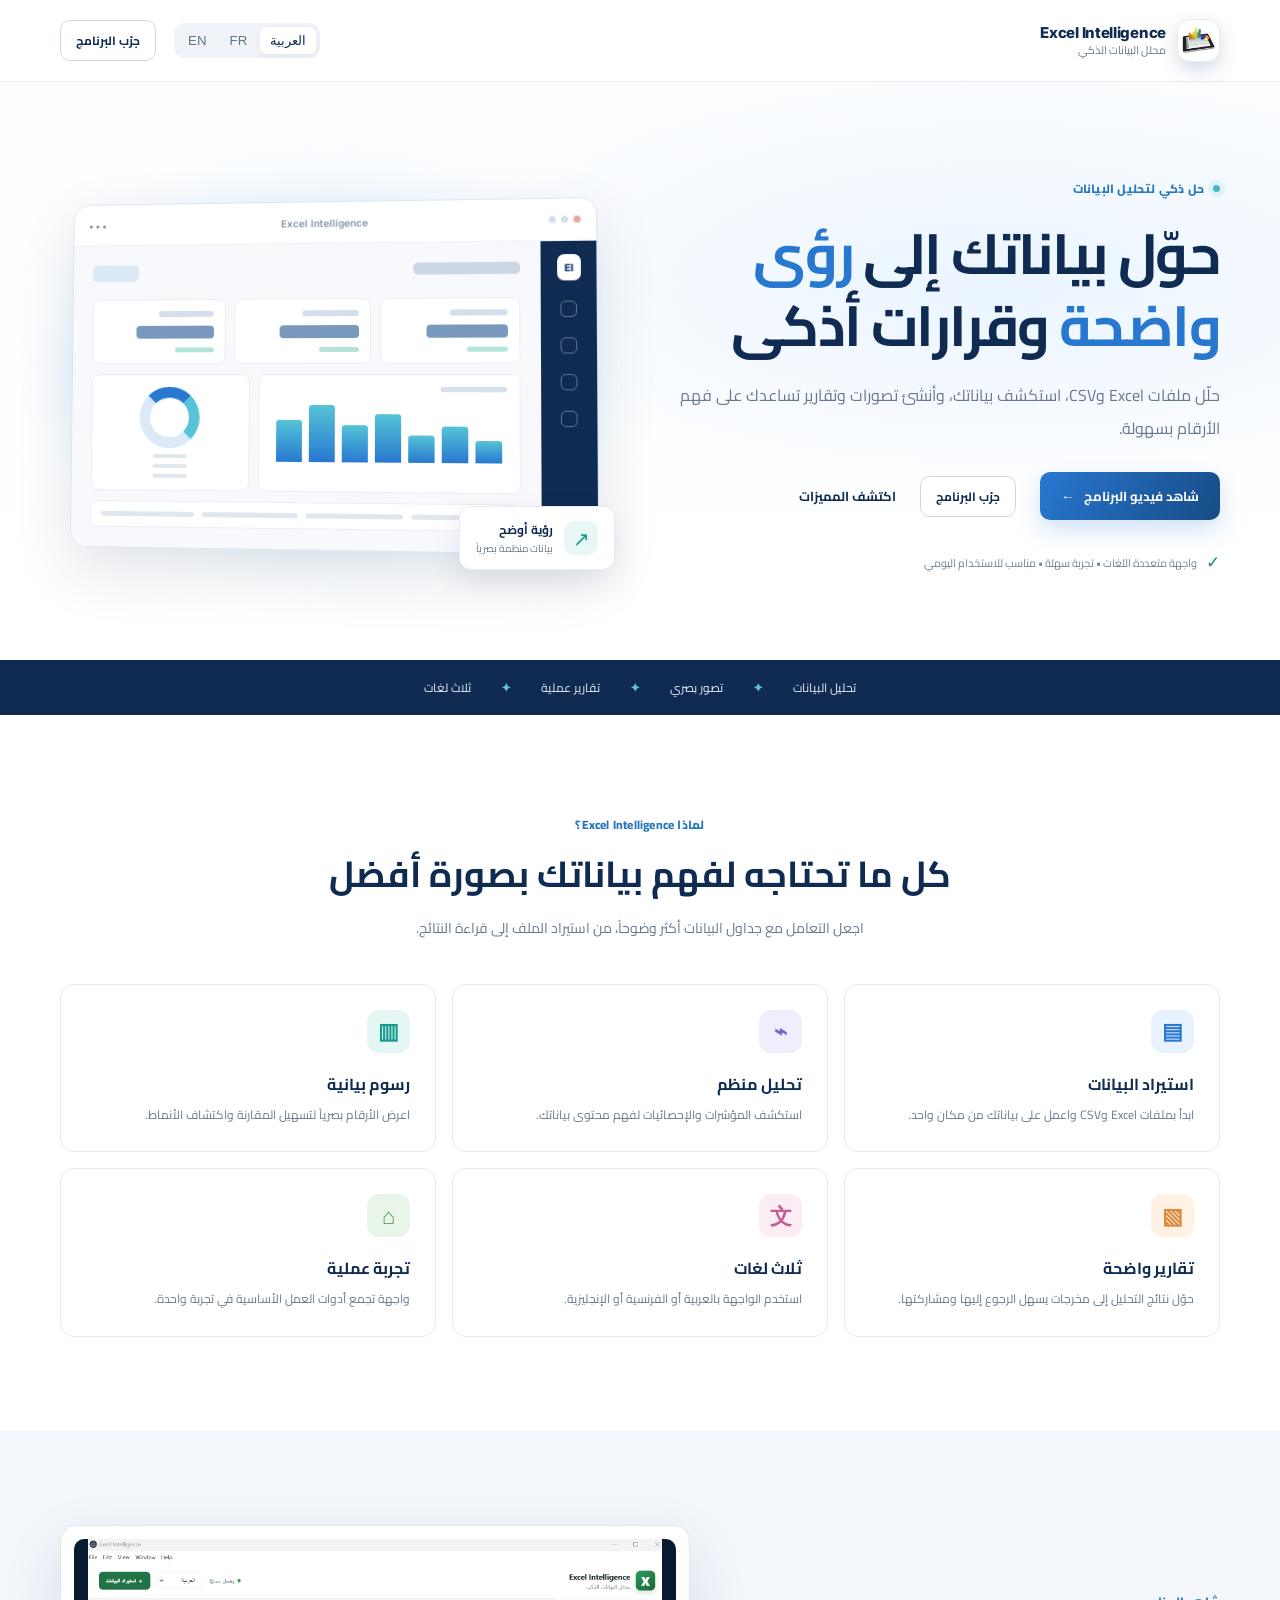
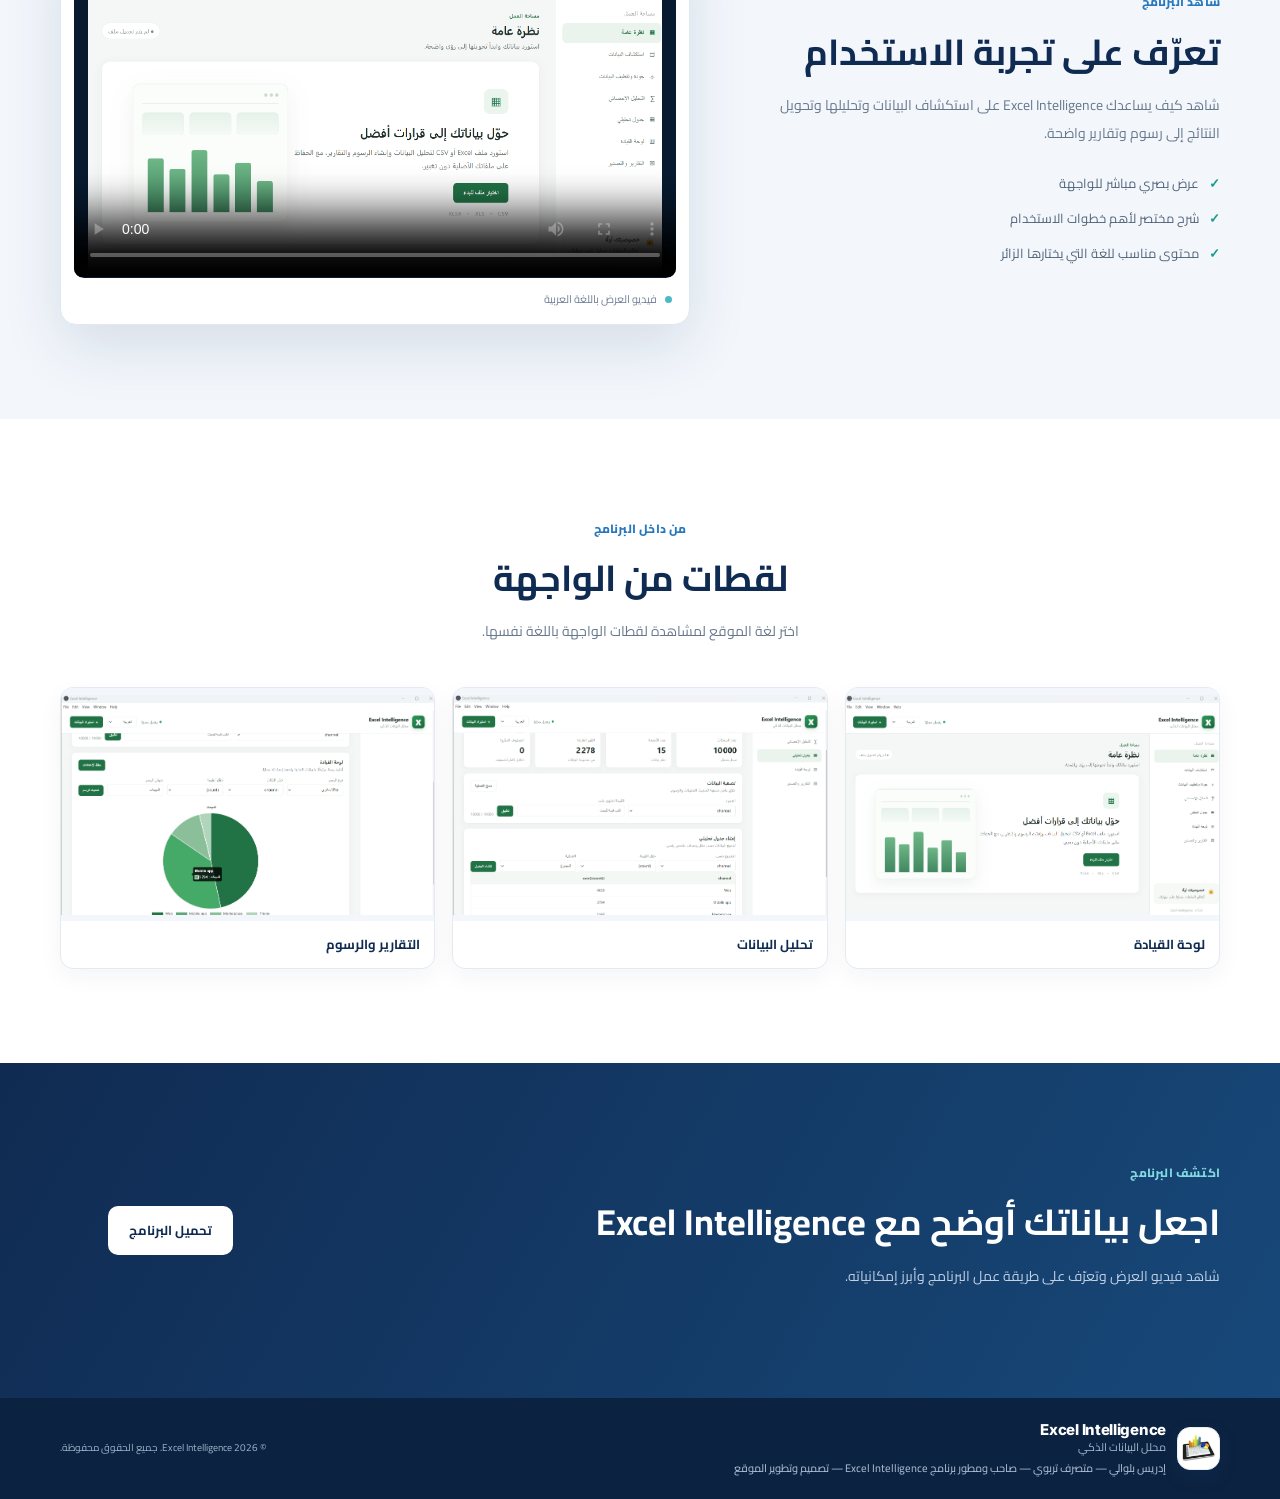
<file: index.html>
<!DOCTYPE html>
<html lang="ar" dir="rtl">
<head>
  <meta charset="UTF-8">
  <meta name="viewport" content="width=device-width, initial-scale=1.0">
  <meta name="description" content="Excel Intelligence helps you analyze Excel and CSV data, explore statistics, create charts, and generate clear reports.">
  <meta name="theme-color" content="#102b52">
  <meta name="robots" content="index, follow">
  <meta property="og:type" content="website">
  <meta property="og:site_name" content="Excel Intelligence">
  <meta property="og:title" content="Excel Intelligence | Intelligent Data Analyst">
  <meta property="og:description" content="Analyze Excel and CSV data, explore insights, and create clear reports.">
  <meta name="twitter:card" content="summary">
  <title>Excel Intelligence | محلل البيانات الذكي</title>
  <link rel="icon" type="image/png" href="assets/images/excel-intelligence-icon.png">
  <link rel="stylesheet" href="styles.css">
</head>
<body>
  <header class="site-header">
    <nav class="nav container">
      <a class="brand" href="#home" aria-label="Excel Intelligence">
        <span class="brand-mark"><img src="assets/images/excel-intelligence-icon.png" alt="Excel Intelligence"></span>
        <span><strong>Excel Intelligence</strong><small data-i18n="tagline">محلل البيانات الذكي</small></span>
      </a>
      <div class="nav-actions">
        <div class="language-switch" aria-label="Language">
          <button class="lang-btn active" data-lang="ar">العربية</button>
          <button class="lang-btn" data-lang="fr">FR</button>
          <button class="lang-btn" data-lang="en">EN</button>
        </div>
        <a class="button button-small button-outline" href="demo.html" data-i18n="demoCta">جرّب البرنامج</a>
      </div>
    </nav>
  </header>

  <main>
    <section class="hero section" id="home">
      <div class="container hero-grid">
        <div class="hero-copy">
          <span class="eyebrow"><span class="eyebrow-dot"></span><span data-i18n="eyebrow">حل ذكي لتحليل البيانات</span></span>
          <h1 data-i18n="heroTitle">حوّل بياناتك إلى <em>رؤى واضحة</em> وقرارات أذكى</h1>
          <p class="hero-lead" data-i18n="heroText">حلّل ملفات Excel وCSV، استكشف بياناتك، وأنشئ تصورات وتقارير تساعدك على فهم الأرقام بسهولة.</p>
          <div class="hero-actions">
            <a class="button button-primary" href="#preview" data-i18n="heroCta">شاهد فيديو البرنامج <span aria-hidden="true">←</span></a>
            <a class="button button-small button-outline" href="demo.html" data-i18n="demoCta">جرّب البرنامج</a>
            <a class="text-link" href="#features" data-i18n="heroMore">اكتشف المميزات</a>
          </div>
          <div class="hero-note"><span class="check">✓</span><span data-i18n="heroNote">واجهة متعددة اللغات • تجربة سهلة • مناسب للاستخدام اليومي</span></div>
        </div>
        <div class="hero-visual">
          <div class="visual-glow"></div>
          <div class="dashboard-window">
            <div class="window-top"><div class="window-dots"><i></i><i></i><i></i></div><span>Excel Intelligence</span><span class="window-menu">•••</span></div>
            <div class="mock-dashboard">
              <aside class="mock-sidebar"><div class="mock-logo">EI</div><b></b><b></b><b></b><b></b></aside>
              <div class="mock-content">
                <div class="mock-heading"><span></span><i></i></div>
                <div class="mock-kpis"><div><small></small><strong></strong><i></i></div><div><small></small><strong></strong><i></i></div><div><small></small><strong></strong><i></i></div></div>
                <div class="mock-panels">
                  <div class="mock-chart"><div class="mock-line"></div><div class="bars"><i></i><i></i><i></i><i></i><i></i><i></i><i></i></div></div>
                  <div class="mock-donut"><div></div><small></small><small></small><small></small></div>
                </div>
                <div class="mock-table"><i></i><i></i><i></i><i></i></div>
              </div>
            </div>
          </div>
          <div class="floating-card"><span class="floating-icon">↗</span><span><strong data-i18n="floatTitle">رؤية أوضح</strong><small data-i18n="floatText">بيانات منظمة بصرياً</small></span></div>
        </div>
      </div>
    </section>

    <section class="trust-strip">
      <div class="container trust-items">
        <span data-i18n="stripOne">تحليل البيانات</span><b>✦</b><span data-i18n="stripTwo">تصور بصري</span><b>✦</b><span data-i18n="stripThree">تقارير عملية</span><b>✦</b><span data-i18n="stripFour">ثلاث لغات</span>
      </div>
    </section>

    <section class="section features-section" id="features">
      <div class="container">
        <div class="section-heading">
          <span class="eyebrow" data-i18n="featuresEyebrow">لماذا Excel Intelligence؟</span>
          <h2 data-i18n="featuresTitle">كل ما تحتاجه لفهم بياناتك بصورة أفضل</h2>
          <p data-i18n="featuresText">اجعل التعامل مع جداول البيانات أكثر وضوحاً، من استيراد الملف إلى قراءة النتائج.</p>
        </div>
        <div class="feature-grid">
          <article class="feature-card"><div class="feature-icon blue">▤</div><h3 data-i18n="feature1Title">استيراد البيانات</h3><p data-i18n="feature1Text">ابدأ بملفات Excel وCSV واعمل على بياناتك من مكان واحد.</p></article>
          <article class="feature-card"><div class="feature-icon violet">⌁</div><h3 data-i18n="feature2Title">تحليل منظم</h3><p data-i18n="feature2Text">استكشف المؤشرات والإحصائيات لفهم محتوى بياناتك.</p></article>
          <article class="feature-card"><div class="feature-icon teal">▥</div><h3 data-i18n="feature3Title">رسوم بيانية</h3><p data-i18n="feature3Text">اعرض الأرقام بصرياً لتسهيل المقارنة واكتشاف الأنماط.</p></article>
          <article class="feature-card"><div class="feature-icon orange">▧</div><h3 data-i18n="feature4Title">تقارير واضحة</h3><p data-i18n="feature4Text">حوّل نتائج التحليل إلى مخرجات يسهل الرجوع إليها ومشاركتها.</p></article>
          <article class="feature-card"><div class="feature-icon pink">文</div><h3 data-i18n="feature5Title">ثلاث لغات</h3><p data-i18n="feature5Text">استخدم الواجهة بالعربية أو الفرنسية أو الإنجليزية.</p></article>
          <article class="feature-card"><div class="feature-icon green">⌂</div><h3 data-i18n="feature6Title">تجربة عملية</h3><p data-i18n="feature6Text">واجهة تجمع أدوات العمل الأساسية في تجربة واحدة.</p></article>
        </div>
      </div>
    </section>

    <section class="section showcase-section" id="preview">
      <div class="container showcase-grid">
        <div class="showcase-copy">
          <span class="eyebrow" data-i18n="showcaseEyebrow">شاهد البرنامج</span>
          <h2 data-i18n="showcaseTitle">تعرّف على تجربة الاستخدام</h2>
          <p data-i18n="showcaseText">أضف هنا فيديو العرض ولقطات الشاشة الحقيقية للبرنامج حتى يتعرف الزائر على واجهته وطريقة العمل.</p>
          <ul class="check-list">
            <li data-i18n="showcaseBullet1">عرض بصري مباشر للواجهة</li>
            <li data-i18n="showcaseBullet2">شرح مختصر لأهم خطوات الاستخدام</li>
            <li data-i18n="showcaseBullet3">محتوى مناسب للغة التي يختارها الزائر</li>
          </ul>
        </div>
        <div class="media-placeholder">
          <video id="productVideo" class="product-video" controls playsinline preload="metadata" poster="assets/images/ar-1.png">
            <source src="assets/videos/video-ar.mp4" type="video/mp4">
            متصفحك لا يدعم تشغيل الفيديو.
          </video>
          <div class="media-caption"><span class="media-dot"></span><span data-i18n="mediaCaption">فيديو العرض باللغة العربية</span></div>
        </div>
      </div>
    </section>

    <section class="section gallery-section">
      <div class="container">
        <div class="section-heading">
          <span class="eyebrow" data-i18n="galleryEyebrow">من داخل البرنامج</span>
          <h2 data-i18n="galleryTitle">لقطات من الواجهة</h2>
          <p data-i18n="galleryText">اختر لغة الموقع لمشاهدة لقطات الواجهة باللغة نفسها.</p>
        </div>
        <div class="gallery-grid">
          <figure class="gallery-card" data-gallery-lang="ar"><img src="assets/images/ar-1.png" alt="Excel Intelligence - لوحة القيادة" loading="lazy"><figcaption>لوحة القيادة</figcaption></figure>
          <figure class="gallery-card" data-gallery-lang="ar"><img src="assets/images/ar-2.png" alt="Excel Intelligence - تحليل البيانات" loading="lazy"><figcaption>تحليل البيانات</figcaption></figure>
          <figure class="gallery-card" data-gallery-lang="ar"><img src="assets/images/ar-3.png" alt="Excel Intelligence - التقارير والرسوم" loading="lazy"><figcaption>التقارير والرسوم</figcaption></figure>
          <figure class="gallery-card" data-gallery-lang="fr"><img src="assets/images/fr-1.png" alt="Excel Intelligence - Tableau de bord" loading="lazy"><figcaption>Tableau de bord</figcaption></figure>
          <figure class="gallery-card" data-gallery-lang="fr"><img src="assets/images/fr-2.png" alt="Excel Intelligence - Analyse des données" loading="lazy"><figcaption>Analyse des données</figcaption></figure>
          <figure class="gallery-card" data-gallery-lang="fr"><img src="assets/images/fr-3.png" alt="Excel Intelligence - Rapports et graphiques" loading="lazy"><figcaption>Rapports et graphiques</figcaption></figure>
          <figure class="gallery-card" data-gallery-lang="en"><img src="assets/images/en-1.png" alt="Excel Intelligence - Dashboard" loading="lazy"><figcaption>Dashboard</figcaption></figure>
          <figure class="gallery-card" data-gallery-lang="en"><img src="assets/images/en-2.png" alt="Excel Intelligence - Data analysis" loading="lazy"><figcaption>Data analysis</figcaption></figure>
          <figure class="gallery-card" data-gallery-lang="en"><img src="assets/images/en-3.png" alt="Excel Intelligence - Reports and charts" loading="lazy"><figcaption>Reports and charts</figcaption></figure>
        </div>
      </div>
    </section>

    <section class="section contact-section" id="contact">
      <div class="container contact-grid">
        <div><span class="eyebrow" data-i18n="contactEyebrow">اكتشف البرنامج</span><h2 data-i18n="contactTitle">اجعل بياناتك أوضح مع Excel Intelligence</h2><p data-i18n="contactText">شاهد فيديو العرض وتعرّف على طريقة عمل البرنامج وأبرز إمكانياته.</p></div>
        <div class="contact-actions">
          <a class="button button-primary" href="https://github.com/drissou83/Excel-Intelligence-Website/releases/download/v1.0.0/Excel-Intelligence-Setup-1.0.0.exe" data-i18n="emailCta">تحميل البرنامج</a>
        </div>
      </div>
    </section>
  </main>

  <footer class="footer">
  <div class="container footer-inner">

    <a class="brand footer-brand" href="#home">
      <span class="brand-mark">
        <img src="assets/images/excel-intelligence-icon.png" alt="Excel Intelligence">
      </span>

      <span>
        <strong>Excel Intelligence</strong>
        <small data-i18n="tagline">محلل البيانات الذكي</small>
        <small class="developer-credit" data-i18n="developerCredit">
          إدريس بلوالي — متصرف تربوي — صاحب ومطور برنامج Excel Intelligence — تصميم وتطوير الموقع
        </small>
      </span>
    </a>

    <span data-i18n="copyright">
      © 2026 Excel Intelligence. جميع الحقوق محفوظة.
    </span>

  </div>
</footer>  <script src="script.js"></script>
</body>
</html>
</file>
<file: styles.css>
@import url('https://fonts.googleapis.com/css2?family=Amiri:wght@400;700&family=Cairo:wght@400;500;600;700;800&family=Inter:wght@400;500;600;700;800&display=swap');
:root{--navy:#102b52;--navy2:#173c6d;--blue:#2878d0;--cyan:#55c4d7;--ink:#17263b;--muted:#68788d;--pale:#f3f7fc;--line:#e3eaf2;--white:#fff;--shadow:0 22px 60px rgba(16,43,82,.12)}
*{box-sizing:border-box}html{scroll-behavior:smooth}body{margin:0;background:#fff;color:var(--ink);font-family:'Cairo',Arial,sans-serif;line-height:1.75}body[dir="ltr"]{font-family:Inter,Arial,sans-serif}a{text-decoration:none;color:inherit}.container{width:min(1160px,calc(100% - 44px));margin:auto}.site-header{height:82px;display:flex;align-items:center;background:rgba(255,255,255,.94);border-bottom:1px solid var(--line);position:sticky;top:0;z-index:20;backdrop-filter:blur(12px)}.nav,.nav-actions,.brand{display:flex;align-items:center}.nav{justify-content:space-between}.brand{gap:11px;color:var(--navy)}.brand-mark{height:43px;width:43px;border-radius:13px;background:linear-gradient(145deg,#1d5da2,#102b52);color:white;display:grid;place-items:center;font:800 15px Inter;box-shadow:0 7px 18px #153e6b30}.brand strong{display:block;font:800 15px Inter;letter-spacing:-.3px}.brand small{display:block;font-size:11px;color:var(--muted);line-height:1.5}.nav-actions{gap:18px}.language-switch{display:flex;gap:3px;background:#f0f4f9;padding:4px;border-radius:10px}.lang-btn{border:0;background:transparent;padding:6px 10px;border-radius:7px;color:#63738a;font:600 11px inherit;cursor:pointer}.lang-btn.active{background:#fff;color:var(--navy);box-shadow:0 2px 7px #102b5212}.button{display:inline-flex;align-items:center;justify-content:center;gap:10px;border-radius:10px;padding:13px 21px;font-weight:700;font-size:13px;transition:.2s}.button:hover{transform:translateY(-2px)}.button-primary{color:#fff;background:linear-gradient(120deg,#2878d0,#174b85);box-shadow:0 9px 22px #2878d038}.button-outline{border:1px solid #cbd8e7;color:var(--navy);background:#fff}.button-small{padding:9px 15px;font-size:12px}.section{padding:94px 0}.hero{padding:90px 0 82px;background:radial-gradient(ellipse at 78% 35%,#eaf4ff 0,transparent 39%),linear-gradient(180deg,#fbfdff,#fff)}.hero-grid{display:grid;grid-template-columns:1.02fr .98fr;align-items:center;gap:62px}.eyebrow{display:inline-flex;align-items:center;gap:9px;color:#2878bd;font-size:12px;font-weight:800;letter-spacing:.2px}.eyebrow-dot{width:7px;height:7px;background:#42b8ca;border-radius:50%;box-shadow:0 0 0 5px #42b8ca1c}.hero h1{font-size:clamp(36px,4.4vw,57px);line-height:1.27;letter-spacing:-1.6px;color:var(--navy);margin:18px 0}.hero h1 em{font-style:normal;color:#2878d0}.hero-lead{font-size:16px;color:var(--muted);max-width:570px;line-height:2.05;margin:0 0 27px}.hero-actions{display:flex;align-items:center;gap:24px;flex-wrap:wrap}.text-link{font-size:13px;font-weight:700;color:var(--navy)}.hero-note{display:flex;align-items:center;gap:9px;color:#718096;font-size:11px;margin-top:28px}.check{color:#168b79;font-size:17px}.hero-visual{position:relative;min-width:0;padding:20px 5px}.visual-glow{position:absolute;inset:8% 5%;background:linear-gradient(130deg,#d6ebff,#e7f8f7);filter:blur(35px);border-radius:50%}.dashboard-window{position:relative;border:1px solid #dbe5f0;border-radius:17px;background:#fff;overflow:hidden;box-shadow:var(--shadow);transform:perspective(1000px) rotateY(-5deg) rotateX(2deg)}body[dir="ltr"] .dashboard-window{transform:perspective(1000px) rotateY(5deg) rotateX(2deg)}.window-top{height:42px;border-bottom:1px solid #edf1f6;display:flex;align-items:center;justify-content:space-between;padding:0 15px;color:#8391a4;font:600 10px Inter}.window-dots{display:flex;gap:5px}.window-dots i{height:7px;width:7px;border-radius:50%;background:#d5dfeb}.window-dots i:first-child{background:#e6a6a0}.window-menu{letter-spacing:2px}.mock-dashboard{display:flex;min-height:300px;background:#f7f9fc}.mock-sidebar{width:54px;background:#102b52;display:flex;align-items:center;flex-direction:column;gap:20px;padding:13px 0}.mock-logo{background:#fff;color:#173c6d;font:800 10px Inter;border-radius:7px;padding:7px}.mock-sidebar b{width:16px;height:16px;border:1px solid #ffffff55;border-radius:5px}.mock-content{padding:20px;flex:1;min-width:0}.mock-heading{display:flex;justify-content:space-between;margin-bottom:18px}.mock-heading span{height:12px;width:105px;background:#cbd7e6;border-radius:5px}.mock-heading i{height:17px;width:48px;background:#dceaf8;border-radius:5px}.mock-kpis{display:grid;grid-template-columns:repeat(3,1fr);gap:9px}.mock-kpis div{background:white;border:1px solid #e9eef5;border-radius:8px;padding:11px}.mock-kpis small,.mock-kpis strong,.mock-kpis i{display:block;border-radius:4px}.mock-kpis small{height:6px;width:50%;background:#d5dfeb}.mock-kpis strong{height:13px;width:70%;background:#7898bd;margin:9px 0}.mock-kpis i{height:5px;width:35%;background:#b4e4d9}.mock-panels{display:grid;grid-template-columns:1.6fr 1fr;gap:9px;margin-top:10px}.mock-chart,.mock-donut{background:white;border:1px solid #e9eef5;border-radius:8px;min-height:116px;padding:12px;position:relative}.mock-line{height:5px;width:65px;background:#d5dfeb;border-radius:4px}.bars{height:70px;display:flex;align-items:end;gap:7px;padding:8px 5px 0}.bars i{flex:1;border-radius:3px 3px 0 0;background:linear-gradient(#55c4d7,#2878d0)}.bars i:nth-child(1){height:35%}.bars i:nth-child(2){height:58%}.bars i:nth-child(3){height:43%}.bars i:nth-child(4){height:78%}.bars i:nth-child(5){height:60%}.bars i:nth-child(6){height:92%}.bars i:nth-child(7){height:68%}.mock-donut{display:flex;align-items:center;justify-content:center;gap:6px;flex-direction:column}.mock-donut div{height:62px;width:62px;border-radius:50%;border:11px solid #dceaf8;border-top-color:#2878d0;border-right-color:#55c4d7}.mock-donut small{height:4px;width:35px;background:#e0e7ef;border-radius:5px}.mock-table{margin-top:10px;background:white;border:1px solid #e9eef5;border-radius:7px;padding:10px;display:flex;gap:8px}.mock-table i{height:5px;background:#e0e7ef;border-radius:4px;flex:1}.floating-card{position:absolute;bottom:0;right:-17px;background:#fff;border:1px solid #e7edf5;box-shadow:0 12px 30px #102b521a;border-radius:12px;padding:12px 16px;display:flex;align-items:center;gap:11px}body[dir="ltr"] .floating-card{right:auto;left:-17px}.floating-icon{height:34px;width:34px;border-radius:10px;background:#e8f6f5;color:#169b8c;display:grid;place-items:center;font-size:20px}.floating-card strong,.floating-card small{display:block}.floating-card strong{font-size:12px;color:var(--navy)}.floating-card small{font-size:10px;color:var(--muted)}.trust-strip{background:var(--navy);color:#e6eff9;padding:17px 0}.trust-items{display:flex;align-items:center;justify-content:center;gap:30px;flex-wrap:wrap;font-size:12px}.trust-items b{color:#62c5d4}.section-heading{text-align:center;max-width:690px;margin:0 auto 42px}.section-heading h2,.showcase-copy h2,.price-card h2,.contact-grid h2{font-size:clamp(26px,3vw,36px);line-height:1.4;color:var(--navy);margin:12px 0}.section-heading p,.showcase-copy p,.price-card p,.contact-grid p{color:var(--muted);font-size:14px;line-height:2}.features-section{background:#fff}.feature-grid{display:grid;grid-template-columns:repeat(3,1fr);gap:16px}.feature-card{border:1px solid var(--line);border-radius:14px;padding:25px;background:#fff;transition:.2s}.feature-card:hover{transform:translateY(-4px);box-shadow:0 14px 35px #102b520e;border-color:#c8d9eb}.feature-icon{height:43px;width:43px;border-radius:12px;display:grid;place-items:center;font-size:22px;font-weight:700}.blue{background:#e8f2ff;color:#2878d0}.violet{background:#f0edff;color:#7964cb}.teal{background:#e5f7f5;color:#159b8d}.orange{background:#fff2e5;color:#dc8b3d}.pink{background:#fcecf3;color:#c45d91}.green{background:#eaf5e9;color:#579b56}.feature-card h3{font-size:16px;color:var(--navy);margin:17px 0 6px}.feature-card p{font-size:12px;color:var(--muted);line-height:1.9;margin:0}.showcase-section{background:var(--pale)}.showcase-grid{display:grid;grid-template-columns:.85fr 1.15fr;align-items:center;gap:65px}.showcase-copy h2{margin-top:13px}.check-list{list-style:none;padding:0;margin:25px 0 0;display:grid;gap:12px;color:#52647a;font-size:13px}.check-list li:before{content:"✓";color:#159b8d;font-weight:800;margin-inline-end:10px}.media-placeholder{background:#fff;padding:13px;border:1px solid #e0e8f1;border-radius:16px;box-shadow:var(--shadow)}.media-screen{aspect-ratio:16/9;background:linear-gradient(135deg,#102b52,#1d5b92 65%,#2878a0);border-radius:10px;display:flex;align-items:center;justify-content:center;flex-direction:column;color:#dbeeff;gap:9px;font-weight:700}.media-screen small{font:11px Inter;color:#a9c5df}.play-button{height:55px;width:55px;border-radius:50%;background:#ffffff22;border:1px solid #ffffff70;display:grid;place-items:center;padding-left:4px;color:white;font-size:17px}.media-caption{display:flex;align-items:center;gap:8px;color:#718096;font-size:11px;padding:12px 4px 2px}.media-dot{height:7px;width:7px;border-radius:50%;background:#4db9c8}.gallery-section{background:#fff}.gallery-grid{display:grid;grid-template-columns:repeat(3,1fr);gap:17px}.gallery-placeholder{height:190px;border:1px dashed #b8c9dc;border-radius:13px;background:linear-gradient(145deg,#f7faff,#eef4fb);display:flex;align-items:center;justify-content:center;flex-direction:column;gap:5px;color:var(--navy)}.gallery-placeholder span{font:800 26px Inter;color:#b7cbe0}.gallery-placeholder b{font-size:13px}.gallery-placeholder small{font:10px Inter;color:#8a9aae}.price-section{background:#f5f8fc;padding-top:65px;padding-bottom:65px}.price-card{background:#fff;border:1px solid var(--line);border-radius:18px;padding:38px 44px;display:flex;align-items:center;justify-content:space-between;gap:35px;box-shadow:0 15px 45px #102b5209}.price-card>div:first-child{max-width:600px}.price-card h2{margin-bottom:5px}.price-card p{margin:0}.price-side{min-width:230px;padding:20px;background:#f4f8fd;border-radius:13px;display:flex;flex-direction:column;align-items:center;gap:8px;text-align:center}.price-side strong{font-size:20px;color:var(--navy)}.price-side small{font-size:10px;color:var(--muted);margin-bottom:7px}.contact-section{background:linear-gradient(120deg,#102b52,#174879);color:#fff}.contact-grid{display:flex;justify-content:space-between;align-items:center;gap:40px}.contact-grid .eyebrow{color:#83d9e1}.contact-grid h2{color:#fff;max-width:650px}.contact-grid p{color:#c1d1e3;max-width:650px}.contact-actions{min-width:220px;display:flex;flex-direction:column;align-items:center;gap:12px}.contact-actions .button{background:#fff;color:var(--navy);box-shadow:none}.contact-actions small{font-size:10px;color:#b9cce0;text-align:center}.footer{padding:22px 0;background:#0c2241;color:#9fb2c9}.footer-inner{display:flex;align-items:center;justify-content:space-between;gap:20px;font-size:10px}.footer-brand{color:#fff}.footer-brand small{color:#a8bad0}
body[dir="ltr"] .hero h1,body[dir="ltr"] .hero-lead,body[dir="ltr"] .showcase-copy,body[dir="ltr"] .price-card,body[dir="ltr"] .contact-grid{text-align:left}
@media(max-width:850px){.hero-grid,.showcase-grid{grid-template-columns:1fr;gap:35px}.hero-copy{max-width:700px}.hero-visual{max-width:650px;width:100%;margin:auto}.showcase-grid{gap:28px}.feature-grid{grid-template-columns:repeat(2,1fr)}.price-card{align-items:flex-start;flex-direction:column}.price-side{width:100%}.contact-grid{align-items:flex-start;flex-direction:column}.contact-actions{align-items:flex-start}.contact-actions small{text-align:start}}
@media(max-width:560px){.container{width:min(100% - 30px,1160px)}.site-header{height:auto;padding:12px 0}.nav{align-items:flex-start;gap:10px}.brand-mark{width:37px;height:37px}.brand strong{font-size:12px}.brand small{font-size:9px}.nav-actions{gap:7px;flex-direction:column;align-items:flex-end}.lang-btn{padding:4px 7px;font-size:10px}.button-small{padding:6px 9px;font-size:10px}.hero{padding:60px 0}.hero h1{font-size:35px}.hero-lead{font-size:14px}.hero-actions{gap:15px}.hero-note{align-items:flex-start}.section{padding:65px 0}.trust-items{gap:10px;font-size:10px}.feature-grid,.gallery-grid{grid-template-columns:1fr}.feature-card{padding:20px}.gallery-placeholder{height:160px}.price-card{padding:25px 20px}.footer-inner{align-items:flex-start;flex-direction:column}.mock-dashboard{min-height:245px}.mock-content{padding:12px}.mock-panels{grid-template-columns:1.4fr 1fr}.mock-chart,.mock-donut{min-height:100px}.floating-card{right:-5px;padding:9px 11px}body[dir="ltr"] .floating-card{left:-5px}}

/* Real product media */
.product-video{display:block;width:100%;aspect-ratio:16/9;object-fit:contain;background:#071a30;border-radius:10px}
.gallery-card{margin:0;overflow:hidden;border:1px solid var(--line);border-radius:13px;background:#fff;box-shadow:0 8px 24px #102b520c}
.gallery-card[hidden]{display:none!important}
.gallery-card img{display:block;width:100%;aspect-ratio:16/10;object-fit:contain;background:#f3f6fa}
.gallery-card figcaption{padding:12px 14px;font-size:13px;font-weight:700;color:var(--navy)}
.gallery-grid{align-items:start}

/* Official Excel Intelligence icon */
.brand-mark{overflow:hidden;padding:3px;background:#fff;border:1px solid #e5edf5}
.brand-mark img{display:block;width:100%;height:100%;object-fit:contain;border-radius:9px}
.footer .brand-mark{background:#fff}
/* Developer attribution */
.developer-credit {
  display: block;
  max-width: 650px;
  margin-top: 5px;
  color: #a8bad0;
  font-size: 10px;
  line-height: 1.8;
  font-weight: 500;
}
</file>
